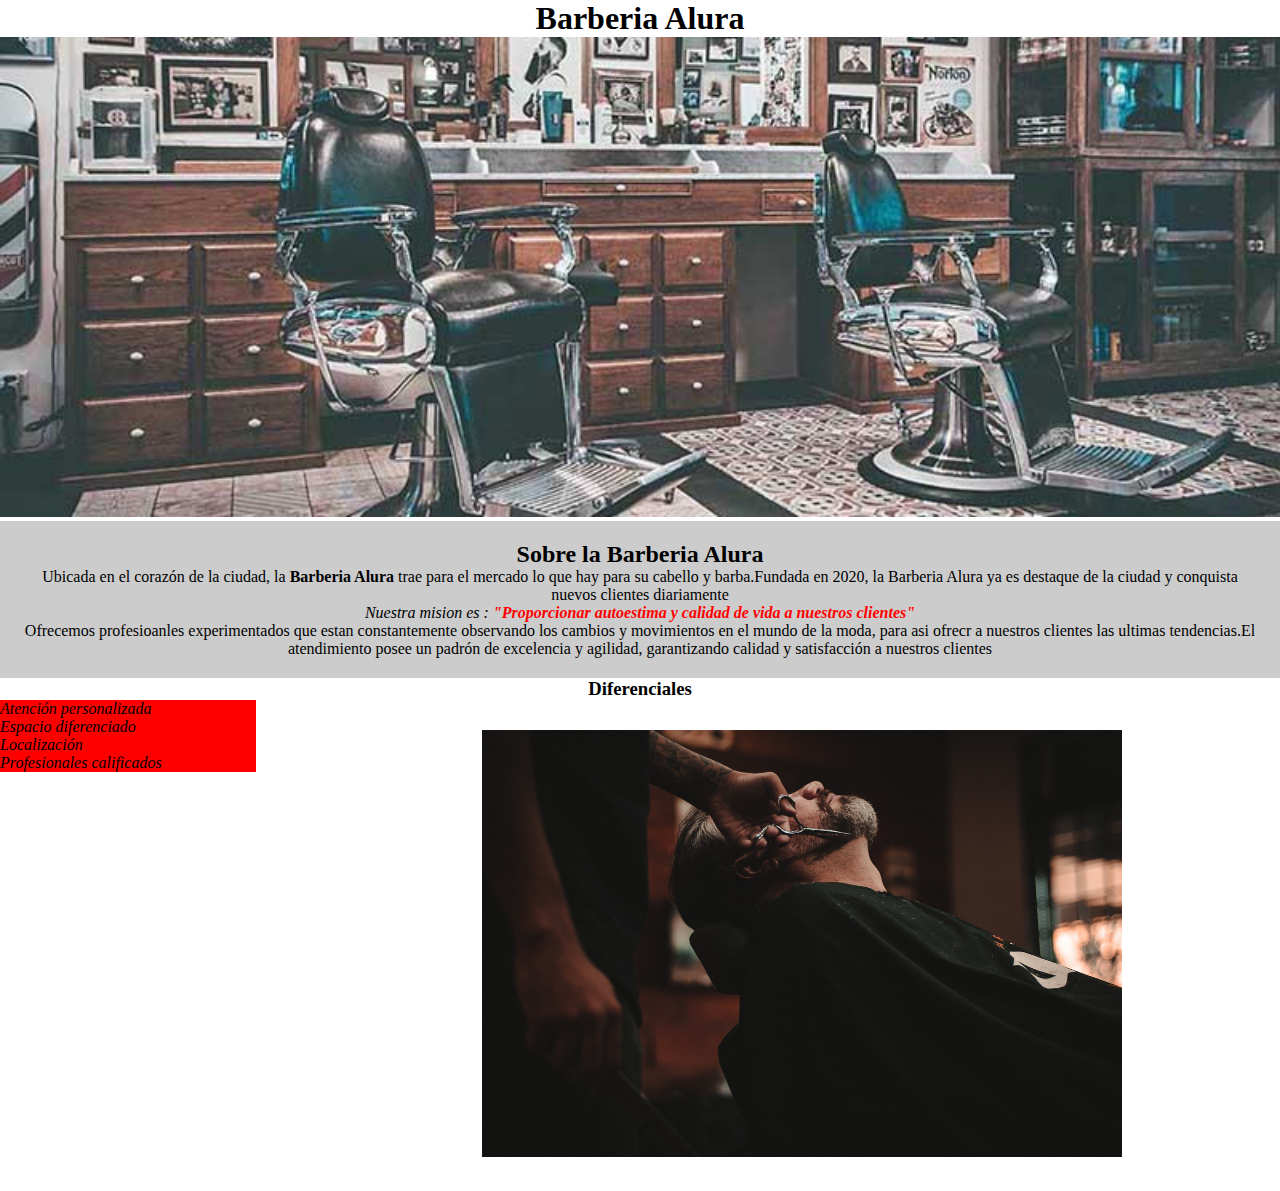
<file: index.html>
<!DOCTYPE html>
<html lang="en">
<head>
    <meta charset="UTF-8">
    <meta http-equiv="X-UA-Compatible" content="IE=edge">
    <meta name="viewport" content="width=device-width, initial-scale=1.0">
    <link rel="stylesheet" href="./Styles/style-home.css">
    <title>Barberia Alura</title>
</head>
<body>
    <header>
        <div>
            <h1 class="titulo__principal">Barberia Alura</h1>
        </div>


        <img id="banner" src="./Assets/banner.jpg" alt="">
             
       <div class="principal">
        <nav>
            <h2 class="titulo__centralizado">Sobre la Barberia Alura</h2>
        </nav>

        <section>
            <p>Ubicada en el corazón de la ciudad, la <strong>Barberia Alura</strong> trae para el mercado lo que hay para su cabello y barba.Fundada en 2020, la Barberia Alura ya es destaque de la ciudad y conquista nuevos clientes diariamente </p>
        </section>

        <section>
            <p id="mision"><em>Nuestra mision es : <strong>"Proporcionar autoestima y calidad de vida a nuestros clientes" </strong></em></p>

            <p>Ofrecemos profesioanles experimentados que estan constantemente observando los cambios y movimientos en el mundo de la moda, para asi ofrecr a nuestros clientes las ultimas tendencias.El atendimiento posee un padrón de excelencia y agilidad, garantizando calidad y satisfacción a nuestros clientes </p>
        </div>
            <h3 class="titulo__centralizado">Diferenciales</h3>
            
           <ul>
              <li class="items">Atención personalizada</li>  
              <li class="items">Espacio diferenciado</li> 
              <li class="items">Localización</li>         
              <li class="items">Profesionales calificados</li>      
           </ul> 

           <img class="img__diferenciales" src="./Assets/diferenciales.jpg" alt="">

        </section>
    </header>
</body>
</html>
</file>
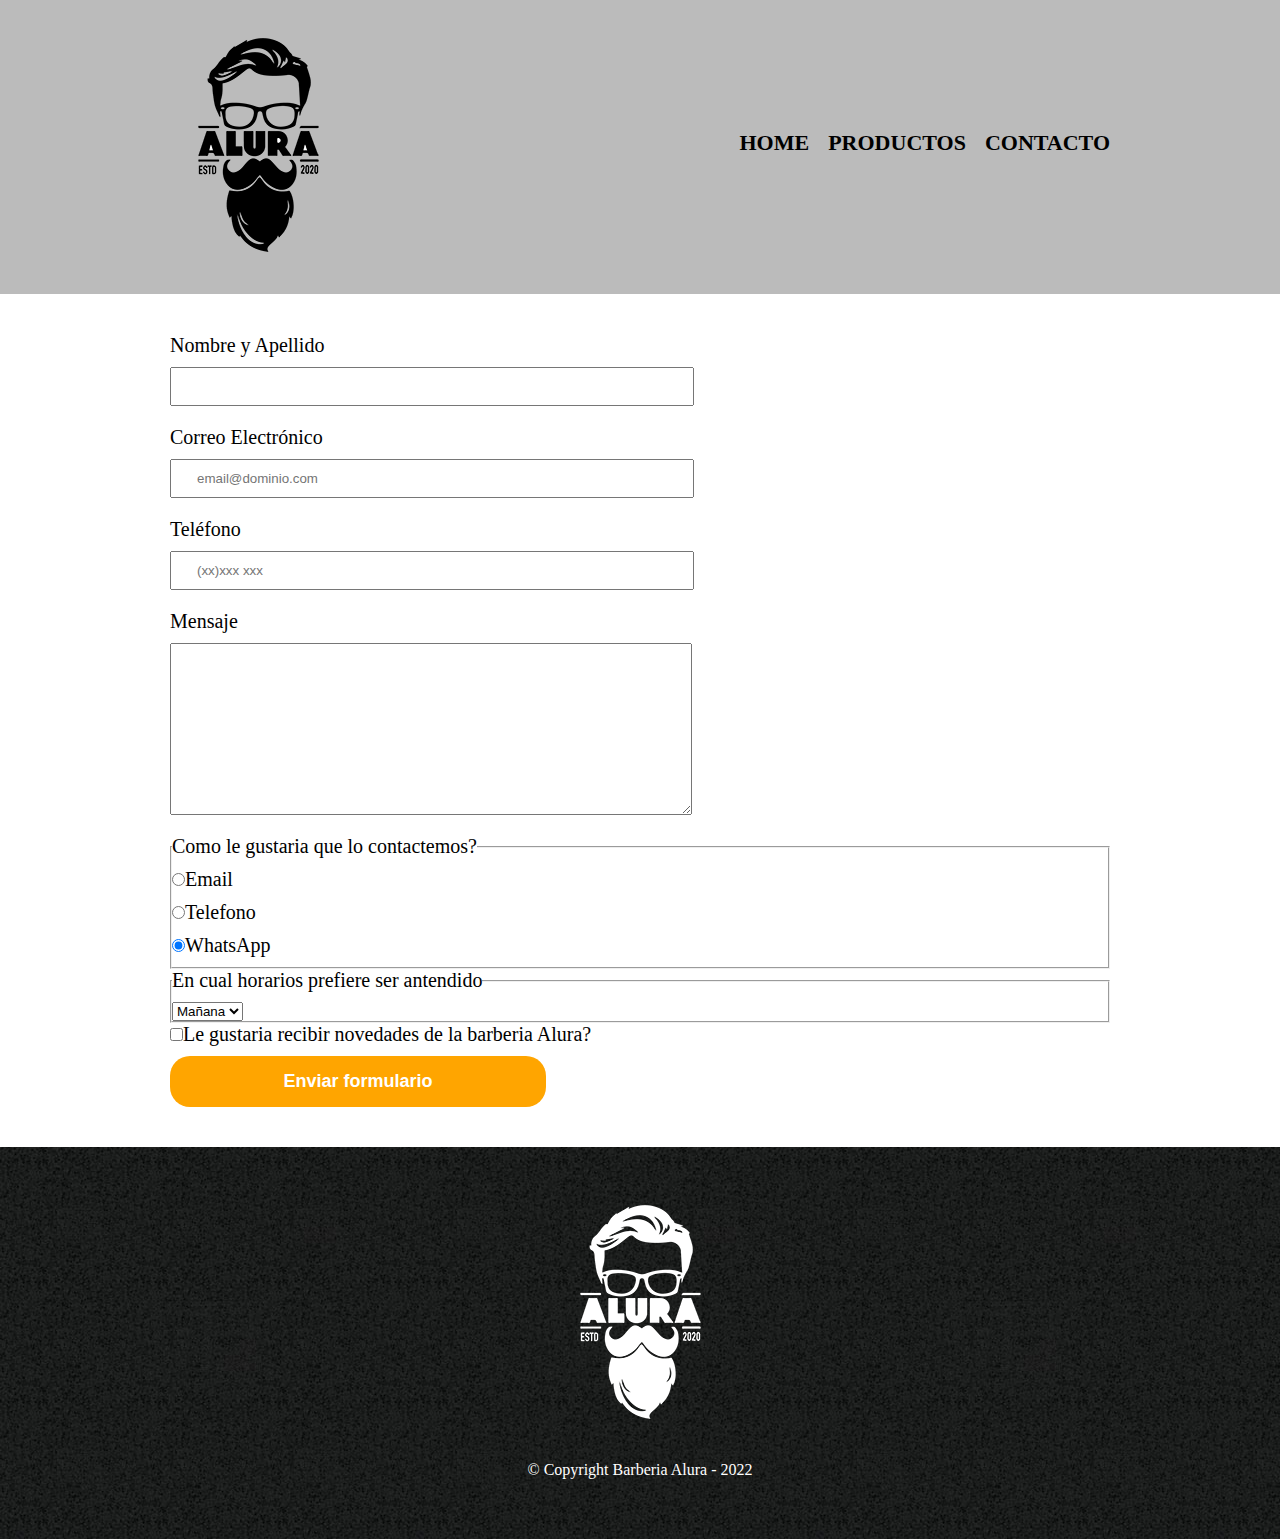
<file: contacto.html>
<!DOCTYPE html>
<html lang="en">
<head>
    <meta charset="UTF-8">
    <meta http-equiv="X-UA-Compatible" content="IE=edge">
    <meta name="viewport" content="width=device-width, initial-scale=1.0">
    <link rel="stylesheet" href="./Styles/styles.css">
    <title>Contacto</title>
</head>
<body>
    <header>
        <div class="caja">
           <img src="./Assets/logo.png" alt="">
                <nav>
                    <ul>
                       <li><a href="index.html">Home</a></li>
                       <li><a href="productos.html">Productos</a></li>
                       <li><a href="contacto.html">Contacto</a></li>
                   </ul>
               </div>
           </nav>
    </header>

    <main>
        <form>
            
            <label for="nombreapellido">Nombre y Apellido</label>
            <input type="text" id="nombreapellido" class="input-padron" required>
            
            
            <label for="correoelectronico">Correo Electrónico</label>
            <input type="email" id="correoelectronico" class="input-padron" required placeholder="email@dominio.com">
            

            
            <label for="telefono">Teléfono</label>
            <input type="tel" id="telefono" class="input-padron" required placeholder="(xx)xxx xxx">
            

            <label for="mensaje">Mensaje</label>
            <textarea cols="70" rows="10" id="mensaje" class="input-padron" required>     </textarea>

            <fieldset>

            <legend>Como le gustaria que lo contactemos?</legend>

          
            <label for="radio-email"><input type="radio" name="contacto" value="email" id="radio-email">Email</label>
           
                    
            <label for="radio-telefono"><input type="radio" name="contacto" value="telefono" id="radio-email" id="radio-telefono">Telefono</label>
            

            <label for="radio-WhatsApp"><input type="radio" name="contacto" value="WhatsApp" id="radio-WhatsApp" checked>WhatsApp</label>

            </fieldset>

    <fieldset>
        <legend cheked>En cual horarios prefiere ser antendido</legend>
        <select>
            <option>Mañana</option>
            <option>Tarde</option>
            <option>Noche</option>
        </select>
    </fieldset>

        <label class="checkbox"><input type="checkbox" class="input__padron">Le gustaria recibir novedades de la barberia Alura?</label>


            <input class="enviar" type="submit" name="contacto" value="Enviar formulario">
        
        </form>
    </main>

    <footer>
        <img src="./Assets/logo-blanco.png" alt="logo blannco">
        <p class="copyright">&copy Copyright Barberia Alura - 2022</p>
      </footer>
</body>
</html>
</file>
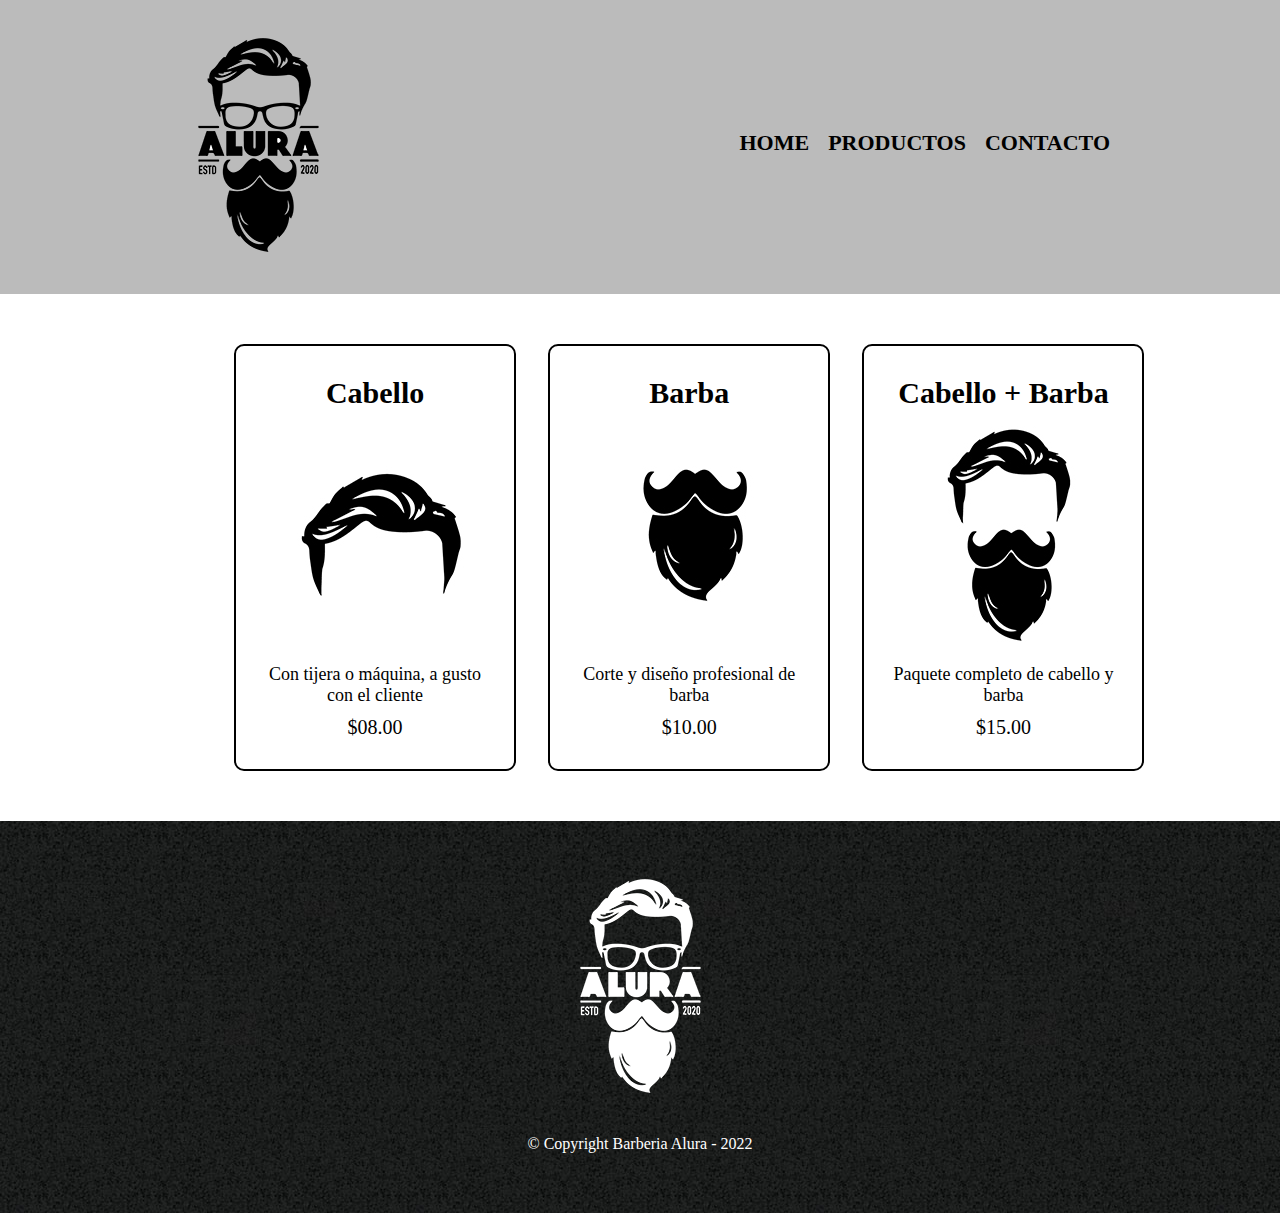
<file: productos.html>
<!DOCTYPE html>
<html lang="en">
<head>
    <meta charset="UTF-8">
    <meta http-equiv="X-UA-Compatible" content="IE=edge">
    <meta name="viewport" content="width=device-width, initial-scale=1.0">
   
    <link rel="stylesheet" href="/Styles/styles.css">
    <title>Productos - Barberia Alura</title>
</head>
<body>
  <header>
      <div class="caja">
         <img src="./Assets/logo.png" alt="">
              <nav>
                  <ul>
                     <li><a href="index.html" target="_blank" >Home</a></li>
                     <li><a href="productos.html" target="_blank">Productos</a></li>
                     <li><a href="contacto.html" target="_blank">Contacto</a></li>
                 </ul>
             </div>
         </nav>
  </header>

  <main>
    <ul class="productos">
        <li>
            <h2 class="productos__titulo">Cabello</h2>
            <img src="./Assets/cabello.jpg" alt="">
            <p class="productos__descripcion">Con tijera o máquina,  a gusto con el cliente</p>
            <p class="productos__precio">$08.00</p>
            
        </li>

        <li>
            <h2 class="productos__titulo">Barba</h2>
            <img src="./Assets/barba.jpg" alt="">
            <p class="productos__descripcion">Corte y diseño profesional de barba</p>
            <p class="productos__precio">$10.00</p>
           
        </li>

        <li> 
            <h2 class="productos__titulo"> Cabello + Barba</h2>
            <img src="./Assets/cabello+barba.jpg" alt="">
            <p class="productos__descripcion">Paquete completo de cabello y barba</p>
            <p class="productos__precio">$15.00</p>
           
        </li>
     </ul>
  </main>

  <footer>
    <img src="./Assets/logo-blanco.png" alt="logo blannco">
    <p class="copyright">&copy Copyright Barberia Alura - 2022</p>
  </footer>
</body>
</html>
</file>
<file: Styles/style-home.css>
*{
    margin: 0;
    padding: 0;
}


p{
    text-align: center;
}

.principal{
    background: #cccccc;
    padding: 20px;
}

.titulo__principal{
    text-align: center;
}


 em strong{
    color:red ;
}

#banner{
    width: 100%;

}

.items{
    font-style: italic;
    list-style: none;
}

.titulo__centralizado{
    text-align: center;
}

ul{
    background-color: red;
    display: inline-block;
    vertical-align: top;
    width: 20%;
    margin-right: 15%;
}

.img__diferenciales{
    width: 50%;
    padding: 30px;
}
</file>
<file: Styles/styles.css>
*{
    margin: 0;
    padding: 0;
  
    text-decoration: none;
    list-style: none;
  
}
/*============= Estilos header ==================*/
header{
    background-color: #bbbbbb;
    padding: 20px 0;
}


.caja{
 width: 940px;
 position: relative;
 margin: 0 auto;

}

/*========== Estilos nav ===============*/
nav{
    position: absolute;
    top: 110px;
    right: 0;
}

nav li{
    display: inline;
    margin:0 0 0 15px ;
}



nav a{
    text-transform: uppercase;
    color: black;
    text-decoration: none;
    font-weight: bold;
    list-style: none;
    font-size: 22px;
    
}

nav a:hover{
    color: #c78c19;
    text-decoration:underline;
}

.productos{
   width: 940px;
   margin: 0 auto;
   padding: 50px;

}

.productos li{
    display: inline-block;
    text-align: center;
    width: 30%;
    vertical-align: top ;
    margin: 0 1.5%;
    padding: 30px 20px;
    box-sizing: border-box;
    border: 2px solid #000000;
    border-radius: 10px;
   
  
}

.productos li:hover{
    border-color: #c78c19;
    
}

.productos__titulo{
    font-size: 30px;
    font-weight: bold;
}

.productos__titulo:hover{
    font-size: 33px;
}

.productos__descripcion{
    font-size: 18px;    
}

.productos__precio{
    font-size: 20px;
    margin-top: 10px;
}

footer{
    text-align: center;
    background-image: url(/Assets/bg.jpg);
    padding: 40px;
   
}

.copyright{
    color: #FFFFFF;
    font: 13px;
    margin: 20px;
}

main{
    width: 940px;
    margin: 0 auto;
}

form{
    margin: 40px 0;
}


form label, form legend {
    display: block;
    font-size: 20px;
    margin: 0 0 10px;

}

.input-padron{
    display: block;
    margin: 0 0 20px;
    padding: 10px 25px;
    width: 50%;
}

.checkbox{
    margin: 2opx;

}

.enviar{
    width:40%;
    padding:15px 0;
    font-size: 18px;
    font-weight: bold;
    color: white;
    background: orange;
    border: none;
    border-radius: 20px;
    transition: 1s all;
}

.enviar:hover{
    background: darkorange;
    transform: scale(1.2);
}
</file>
